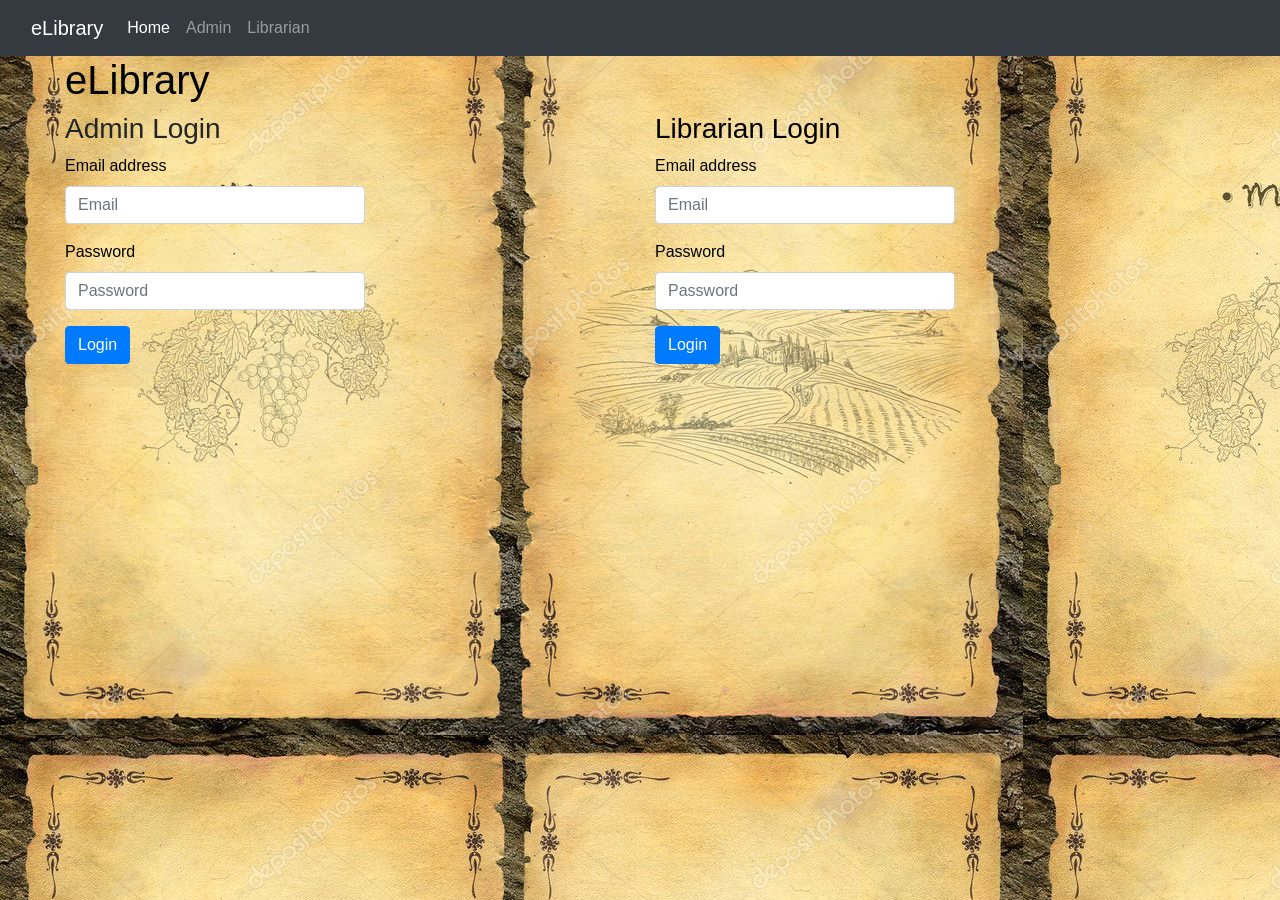
<file: WebContent/index.html>
<!DOCTYPE html>
<html>
<head>
<meta charset="ISO-8859-1">
<title>Library|Home</title>

<link rel="stylesheet" href="css/bootstrap.min.css" type="text/css" />

</head>
<body  style="background-image: url('images/el8.jpg');">


<nav class="navbar navbar-expand-lg navbar navbar-dark bg-dark">
  <div class="container-fluid">
    <a class="navbar-brand" href="index.html" >eLibrary</a>
    <button class="navbar-toggler" type="button" data-bs-toggle="collapse" data-bs-target="#navbarNav" aria-controls="navbarNav" aria-expanded="false" aria-label="Toggle navigation">
      <span class="navbar-toggler-icon"></span>
    </button>
    <div class="collapse navbar-collapse" id="navbarNav">
      <ul class="navbar-nav">
        <li class="nav-item">
          <a class="nav-link active" aria-current="page" href="index.html">Home</a>
        </li>
        <li class="nav-item">
          <a class="nav-link" href="#">Admin</a>
        </li>
        <li class="nav-item">
          <a class="nav-link" href="#">Librarian</a>
        </li>
        
      </ul>
    </div>
  </div>
</nav>



<div class="container-fluid">
<h1 style="color: black; margin-left: 50px;">eLibrary</h1>

<div class="row">
  <div class="col-md-6">
  <h3 style="margin-left: 50px;">Admin Login</h3>
  <form action="AdminLogin" method="post" style="width:300px;margin-left: 50px;">
  <div class="form-group">
    <label for="email1" style="color:black;">Email address</label>
    <input type="email" class="form-control" name="email" id="email1" placeholder="Email"/>
  </div>
  <div class="form-group">
    <label for="password1" style="color: black;">Password</label>
    <input type="password" class="form-control" name="password" id="password1" placeholder="Password"/>
  </div>  
  <button type="submit" class="btn btn-primary">Login</button>
</form>
  
  </div>
  <div class="col-md-6">
  <h3 style="color: black;">Librarian Login</h3>
  <form action="LibrarianLogin" method="post" style="width:300px">
  <div class="form-group">
    <label for="email1" style="color: black;">Email address</label>
    <input type="email" class="form-control" id="email1" name="email" placeholder="Email"/>
  </div>
  <div class="form-group">
    <label for="password1" style="color: black;">Password</label>
    <input type="password" class="form-control" id="password1" name="password" placeholder="Password"/>
  </div>  
  <button type="submit" class="btn btn-primary">Login</button>
</form>
</div>
  </div>
</div>





</body>
</html>
</file>
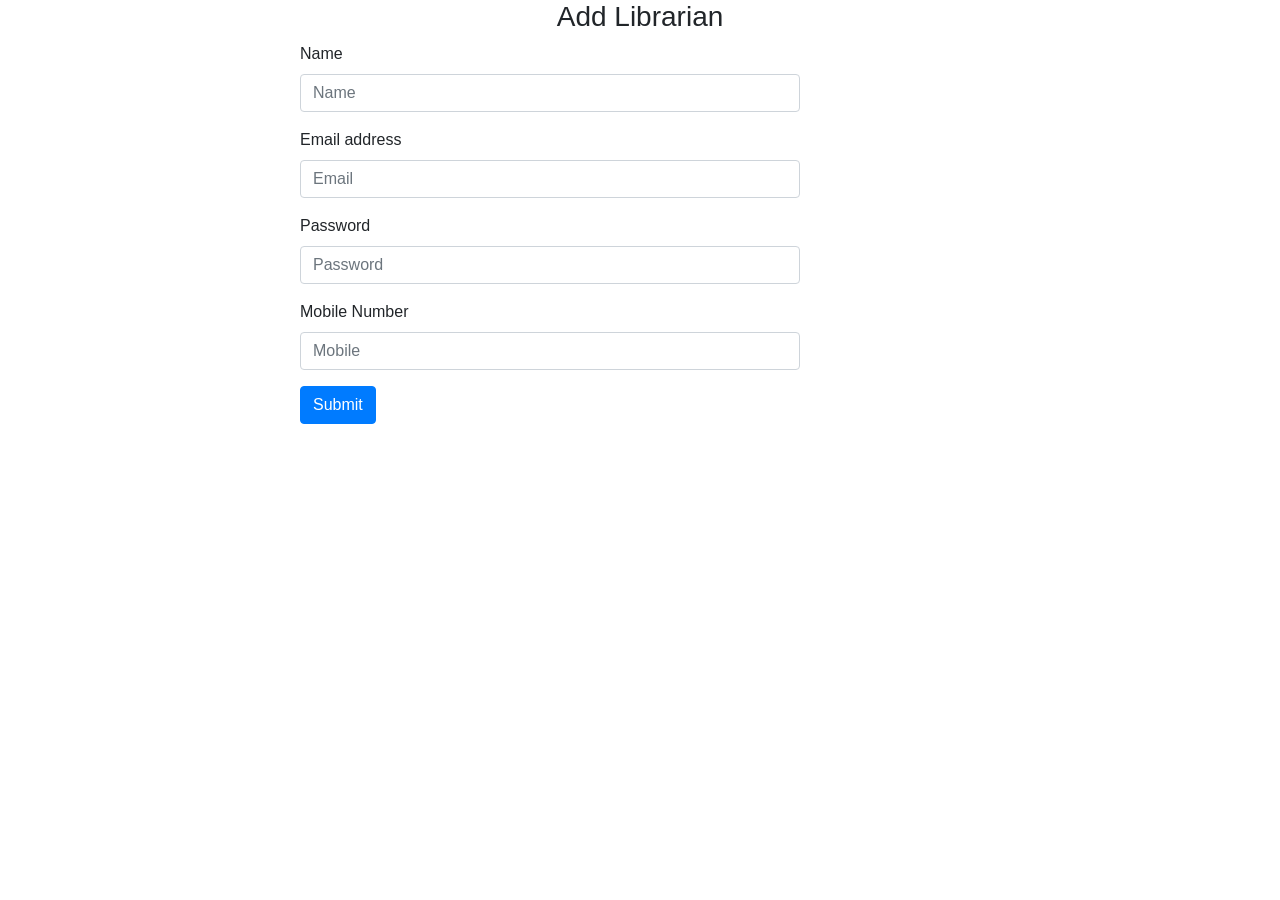
<file: WebContent/addlibrarianform.html>
<!DOCTYPE html>
<html>
<head>
<meta charset="ISO-8859-1">
<title>Insert title here</title>
<link rel="stylesheet" href="css/bootstrap.min.css" type="text/css" />
</head>
<body>




<h3 align="center">Add Librarian</h3>

 <form action="AddLibrarian" method="post" style="width:500px; margin-left: 300px;" >
  <div class="form-group">
    <label for="name1">Name</label>
    <input type="text" class="form-control" name="name" id="name1" placeholder="Name"/>
  </div>
  <div class="form-group">
    <label for="email1">Email address</label>
    <input type="email" class="form-control" name="email" id="email1" placeholder="Email"/>
  </div>
  <div class="form-group">
    <label for="password1">Password</label>
    <input type="password" class="form-control" name="password" id="password1" placeholder="Password"/>
  </div>  
  <div class="form-group">
    <label for="mobile1">Mobile Number</label>
    <input type="number" class="form-control" name="mobile" id="mobile1" placeholder="Mobile"/>
  </div>
  <button type="submit" class="btn btn-primary">Submit</button>
</form>


</body>
</html>
</file>
